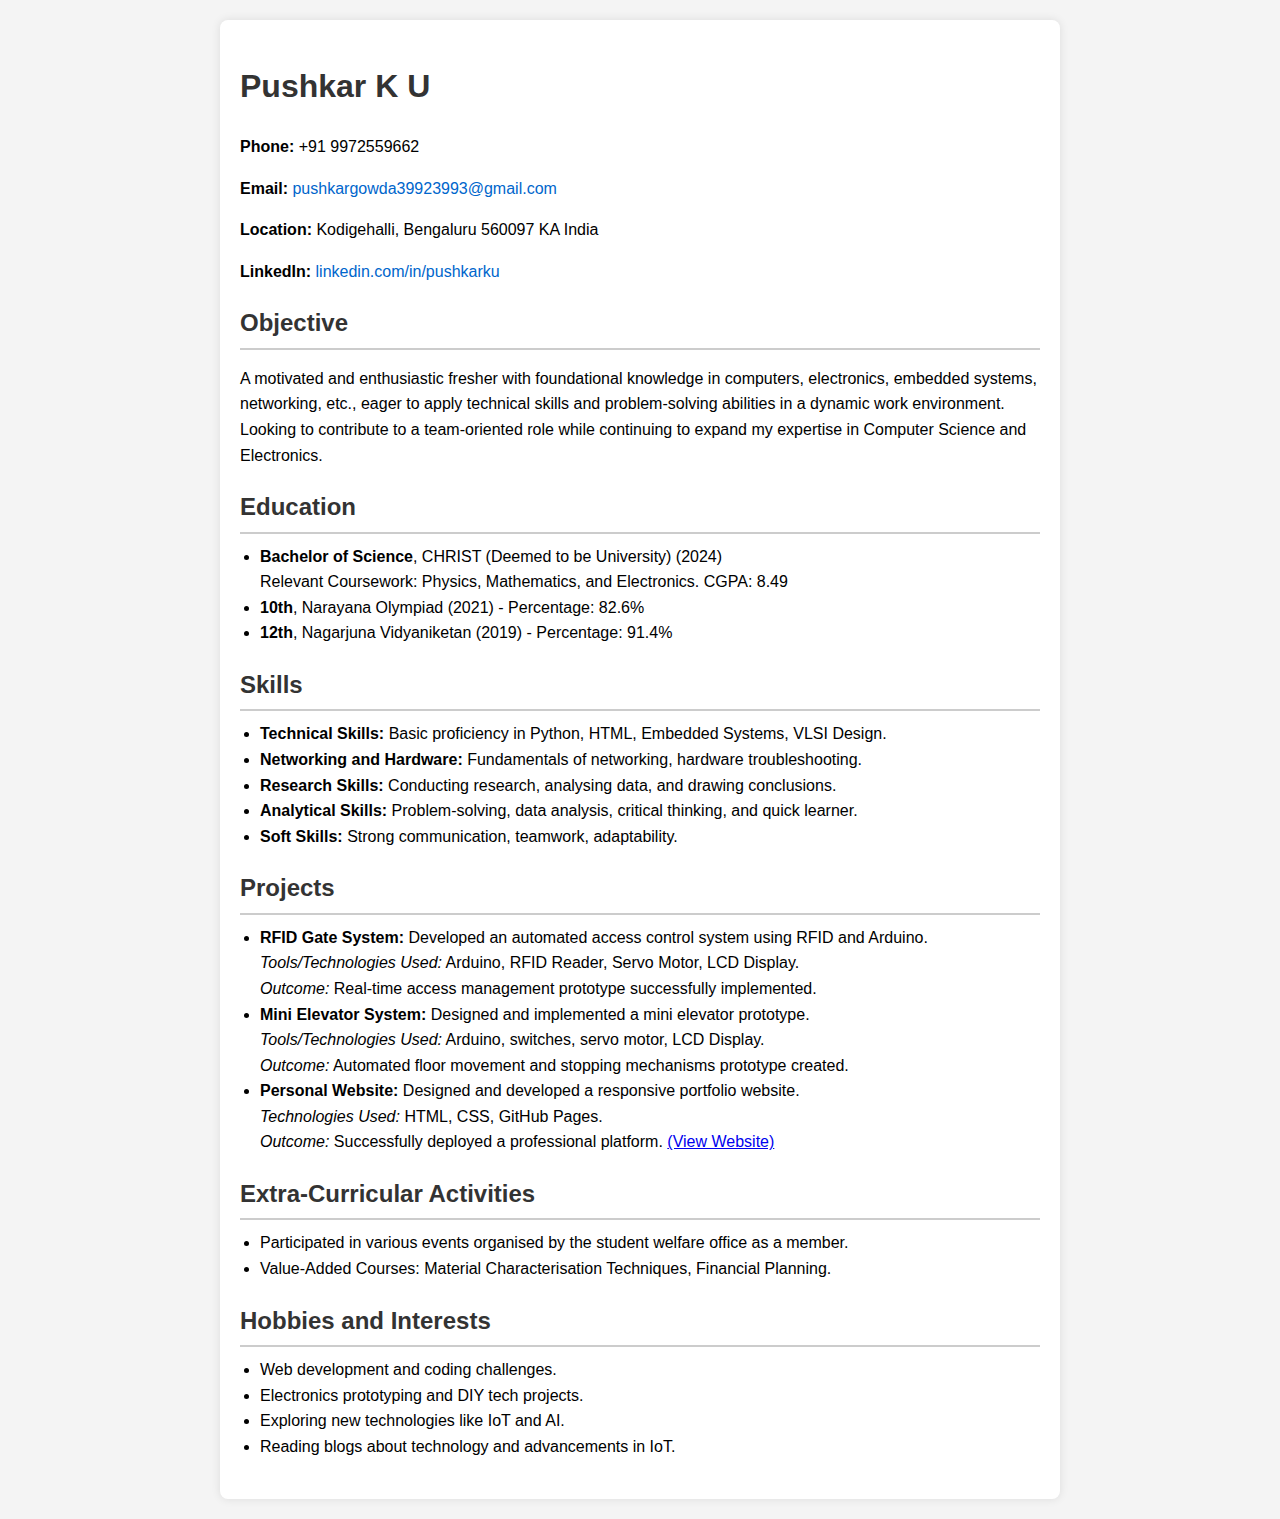
<file: cv.html>
<!DOCTYPE html>
<html lang="en">
<head>
    <meta charset="UTF-8">
    <meta name="viewport" content="width=device-width, initial-scale=1.0">
    <title>Pushkar K U - Resume</title>
    <style>
        body {
            font-family: Arial, sans-serif;
            line-height: 1.6;
            margin: 0;
            padding: 0 15px;
            background-color: #f4f4f4;
        }
        .container {
            max-width: 800px;
            margin: 20px auto;
            background: #fff;
            padding: 20px;
            border-radius: 8px;
            box-shadow: 0 0 10px rgba(0, 0, 0, 0.1);
        }
        h1, h2 {
            color: #333;
        }
        ul {
            margin: 0;
            padding: 0 20px;
        }
        .contact {
            margin-bottom: 20px;
        }
        .contact a {
            color: #0066cc;
            text-decoration: none;
        }
        .section {
            margin-bottom: 20px;
        }
        .section h2 {
            border-bottom: 2px solid #ccc;
            padding-bottom: 5px;
            margin-bottom: 10px;
        }
        .projects ul, .activities ul, .hobbies ul {
            list-style-type: disc;
        }
    </style>
</head>
<body>
    <div class="container">
        <h1>Pushkar K U</h1>
        <div class="contact">
            <p><strong>Phone:</strong> +91 9972559662</p>
            <p><strong>Email:</strong> <a href="mailto:pushkargowda39923993@gmail.com">pushkargowda39923993@gmail.com</a></p>
            <p><strong>Location:</strong> Kodigehalli, Bengaluru 560097 KA India</p>
            <p><strong>LinkedIn:</strong> <a href="https://linkedin.com/in/pushkarku" target="_blank">linkedin.com/in/pushkarku</a></p>
        </div>

        <div class="section">
            <h2>Objective</h2>
            <p>
                A motivated and enthusiastic fresher with foundational knowledge in computers, electronics, embedded
                systems, networking, etc., eager to apply technical skills and problem-solving abilities in a dynamic work
                environment. Looking to contribute to a team-oriented role while continuing to expand my expertise in
                Computer Science and Electronics.
            </p>
        </div>

        <div class="section">
            <h2>Education</h2>
            <ul>
                <li><strong>Bachelor of Science</strong>, CHRIST (Deemed to be University) (2024)
                    <br>Relevant Coursework: Physics, Mathematics, and Electronics. CGPA: 8.49
                </li>
                <li><strong>10th</strong>, Narayana Olympiad (2021) - Percentage: 82.6%</li>
                <li><strong>12th</strong>, Nagarjuna Vidyaniketan (2019) - Percentage: 91.4%</li>
            </ul>
        </div>

        <div class="section">
            <h2>Skills</h2>
            <ul>
                <li><strong>Technical Skills:</strong> Basic proficiency in Python, HTML, Embedded Systems, VLSI Design.</li>
                <li><strong>Networking and Hardware:</strong> Fundamentals of networking, hardware troubleshooting.</li>
                <li><strong>Research Skills:</strong> Conducting research, analysing data, and drawing conclusions.</li>
                <li><strong>Analytical Skills:</strong> Problem-solving, data analysis, critical thinking, and quick learner.</li>
                <li><strong>Soft Skills:</strong> Strong communication, teamwork, adaptability.</li>
            </ul>
        </div>

        <div class="section">
            <h2>Projects</h2>
            <ul>
                <li><strong>RFID Gate System:</strong> Developed an automated access control system using RFID and Arduino. 
                    <br><em>Tools/Technologies Used:</em> Arduino, RFID Reader, Servo Motor, LCD Display.
                    <br><em>Outcome:</em> Real-time access management prototype successfully implemented.
                </li>
                <li><strong>Mini Elevator System:</strong> Designed and implemented a mini elevator prototype.
                    <br><em>Tools/Technologies Used:</em> Arduino, switches, servo motor, LCD Display.
                    <br><em>Outcome:</em> Automated floor movement and stopping mechanisms prototype created.
                </li>
                <li><strong>Personal Website:</strong> Designed and developed a responsive portfolio website.
                    <br><em>Technologies Used:</em> HTML, CSS, GitHub Pages.
                    <br><em>Outcome:</em> Successfully deployed a professional platform.
                    <a href="https://pushkarx17.github.io/Personal/" target="_blank">(View Website)</a>
                </li>
            </ul>
        </div>

        <div class="section">
            <h2>Extra-Curricular Activities</h2>
            <ul>
                <li>Participated in various events organised by the student welfare office as a member.</li>
                <li>Value-Added Courses: Material Characterisation Techniques, Financial Planning.</li>
            </ul>
        </div>

        <div class="section">
            <h2>Hobbies and Interests</h2>
            <ul>
                <li>Web development and coding challenges.</li>
                <li>Electronics prototyping and DIY tech projects.</li>
                <li>Exploring new technologies like IoT and AI.</li>
                <li>Reading blogs about technology and advancements in IoT.</li>
            </ul>
        </div>
    </div>
</body>
</html>
</file>
